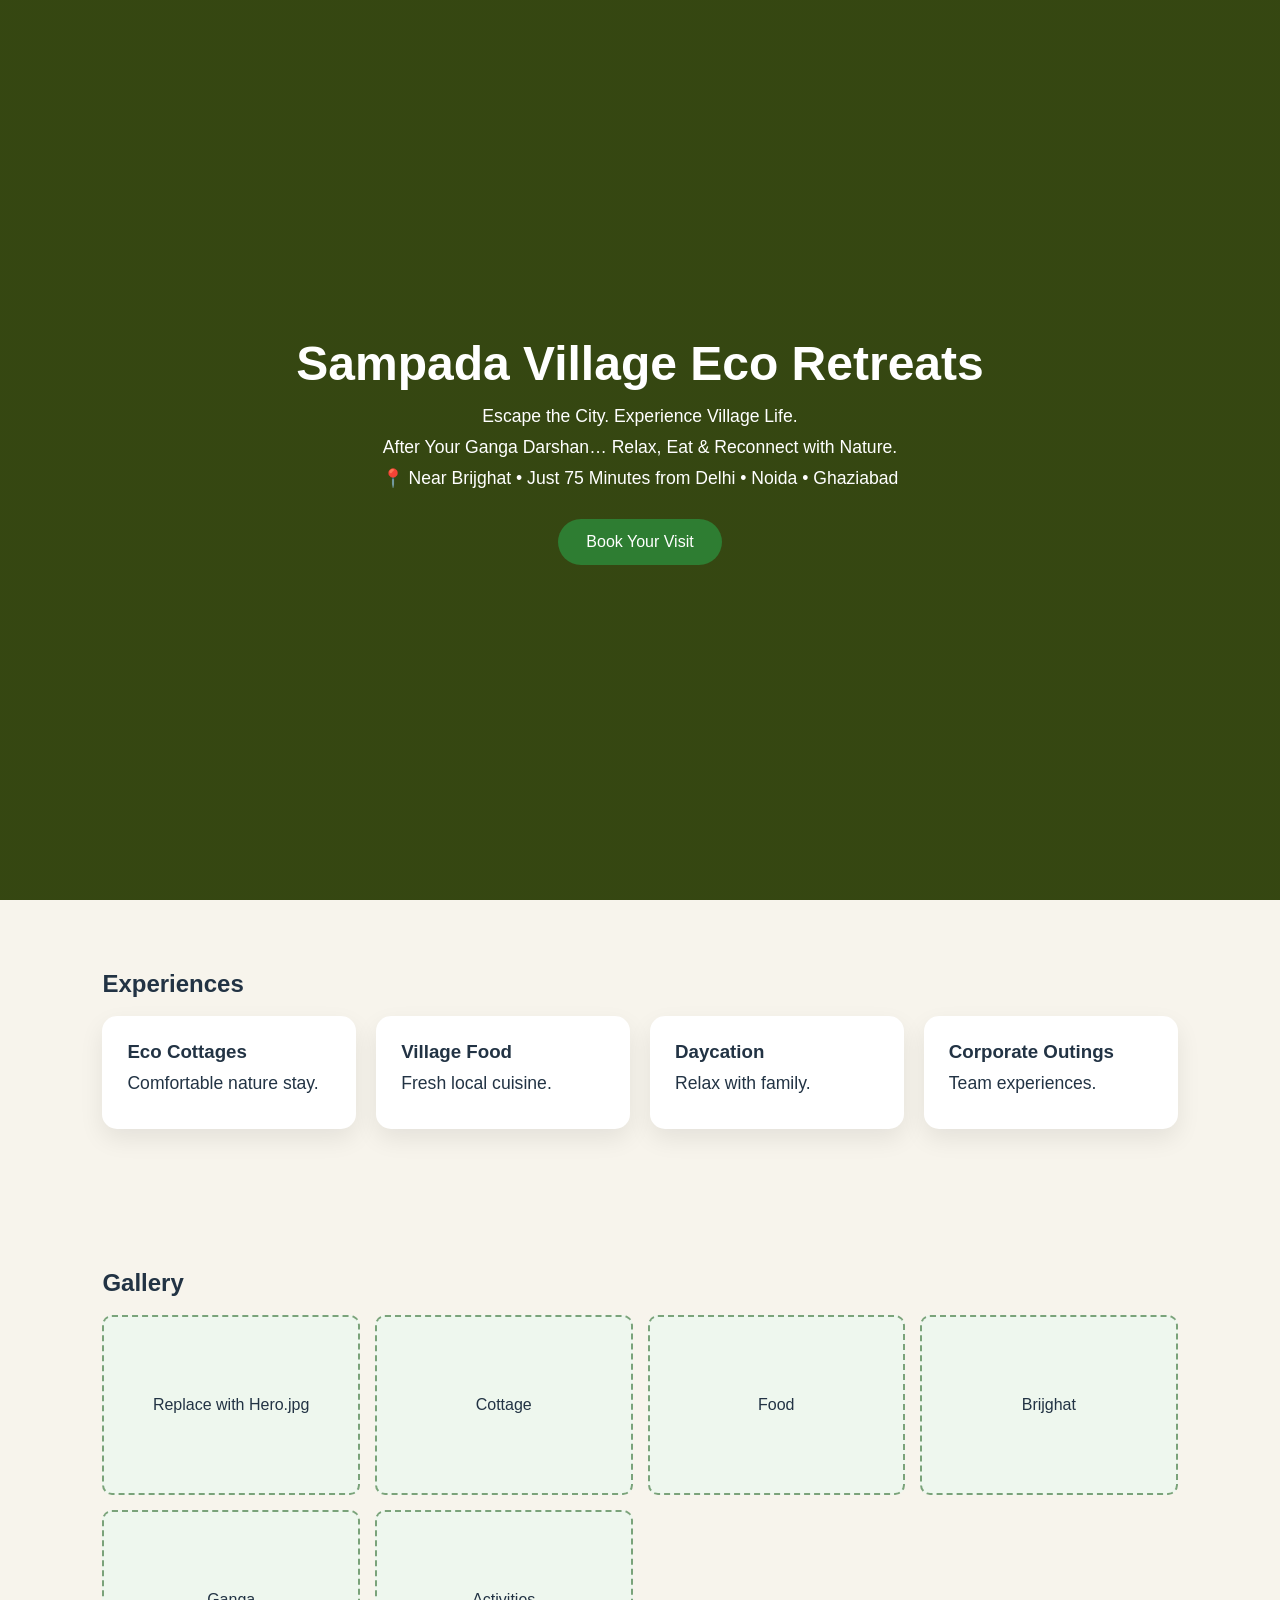
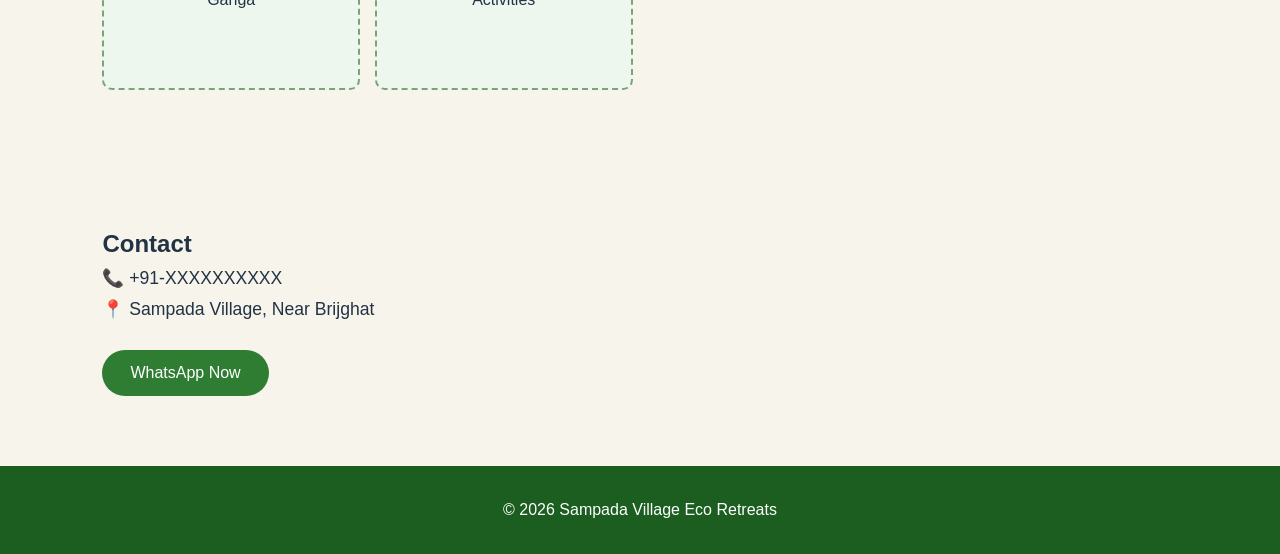
<file: index 3.html>
<!DOCTYPE html>
<html lang="en">
<head>
<meta charset="UTF-8">
<meta name="viewport" content="width=device-width,initial-scale=1">
<title>Sampada Village Eco Retreats</title>
<style>
*{margin:0;padding:0;box-sizing:border-box}
body{font-family:Arial,sans-serif;background:#f7f4ec;color:#234}
.hero{height:100vh;background:linear-gradient(rgba(0,0,0,.5),rgba(0,0,0,.5)),#6b8e23;display:flex;align-items:center;justify-content:center;text-align:center;color:#fff;padding:20px}
h1{font-size:3rem;margin-bottom:15px}
p{font-size:1.1rem;margin:10px 0}
.btn{display:inline-block;margin-top:20px;padding:14px 28px;background:#2e7d32;color:#fff;text-decoration:none;border-radius:30px}
section{padding:70px 8%}
.grid{display:grid;grid-template-columns:repeat(auto-fit,minmax(240px,1fr));gap:20px}
.card{background:#fff;padding:25px;border-radius:15px;box-shadow:0 10px 25px rgba(0,0,0,.08)}
.gallery{display:grid;grid-template-columns:repeat(auto-fit,minmax(220px,1fr));gap:15px}
.img{height:180px;border:2px dashed #7aa37a;border-radius:10px;display:flex;align-items:center;justify-content:center;background:#eef7ee}
footer{background:#1b5e20;color:#fff;text-align:center;padding:35px}
</style>
</head>
<body>

<div class="hero">
<div>
<h1>Sampada Village Eco Retreats</h1>
<p>Escape the City. Experience Village Life.</p>
<p>After Your Ganga Darshan… Relax, Eat & Reconnect with Nature.</p>
<p>📍 Near Brijghat • Just 75 Minutes from Delhi • Noida • Ghaziabad</p>
<a class="btn" href="#contact">Book Your Visit</a>
</div>
</div>

<section>
<h2>Experiences</h2><br>
<div class="grid">
<div class="card"><h3>Eco Cottages</h3><p>Comfortable nature stay.</p></div>
<div class="card"><h3>Village Food</h3><p>Fresh local cuisine.</p></div>
<div class="card"><h3>Daycation</h3><p>Relax with family.</p></div>
<div class="card"><h3>Corporate Outings</h3><p>Team experiences.</p></div>
</div>
</section>

<section>
<h2>Gallery</h2><br>
<div class="gallery">
<div class="img">Replace with Hero.jpg</div>
<div class="img">Cottage</div>
<div class="img">Food</div>
<div class="img">Brijghat</div>
<div class="img">Ganga</div>
<div class="img">Activities</div>
</div>
</section>

<section id="contact">
<h2>Contact</h2>
<p>📞 +91-XXXXXXXXXX</p>
<p>📍 Sampada Village, Near Brijghat</p>
<a class="btn" href="#">WhatsApp Now</a>
</section>

<footer>© 2026 Sampada Village Eco Retreats</footer>

<script>
document.querySelectorAll('a[href^="#"]').forEach(a=>{
a.onclick=e=>{
e.preventDefault();
document.querySelector(a.getAttribute('href')).scrollIntoView({behavior:'smooth'});
}
});
</script>

</body>
</html>
</file>
